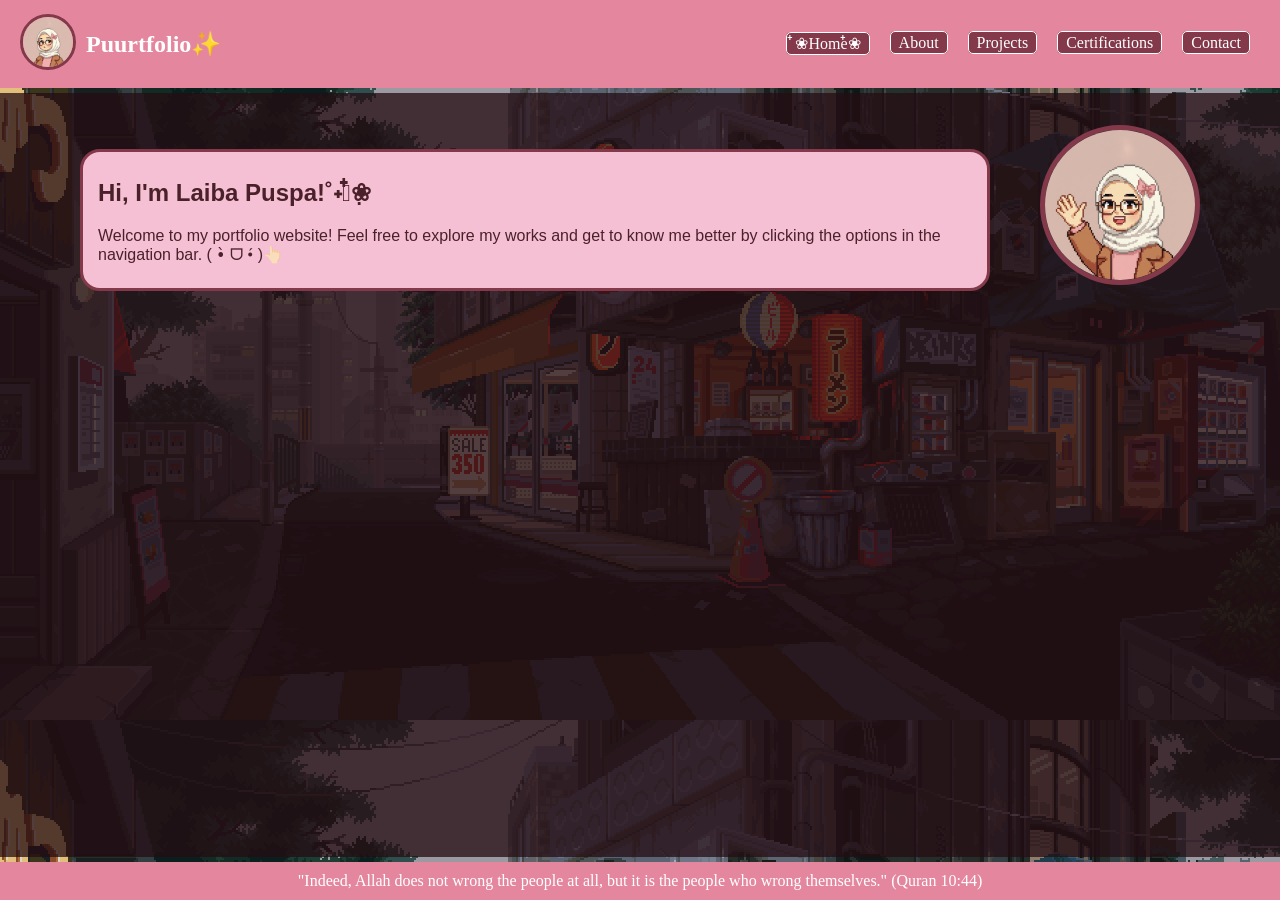
<file: index.html>
<!DOCTYPE html>
<html lang="en">
<head>
    <meta charset="UTF-8">
    <meta http-equiv="refresh" content="0;url=home.html">
    <title>Redirecting...</title>
</head>
<body>
    <p>If you are not redirected automatically, <a href="home.html">click here</a>.</p>
</body>
</html>
</file>
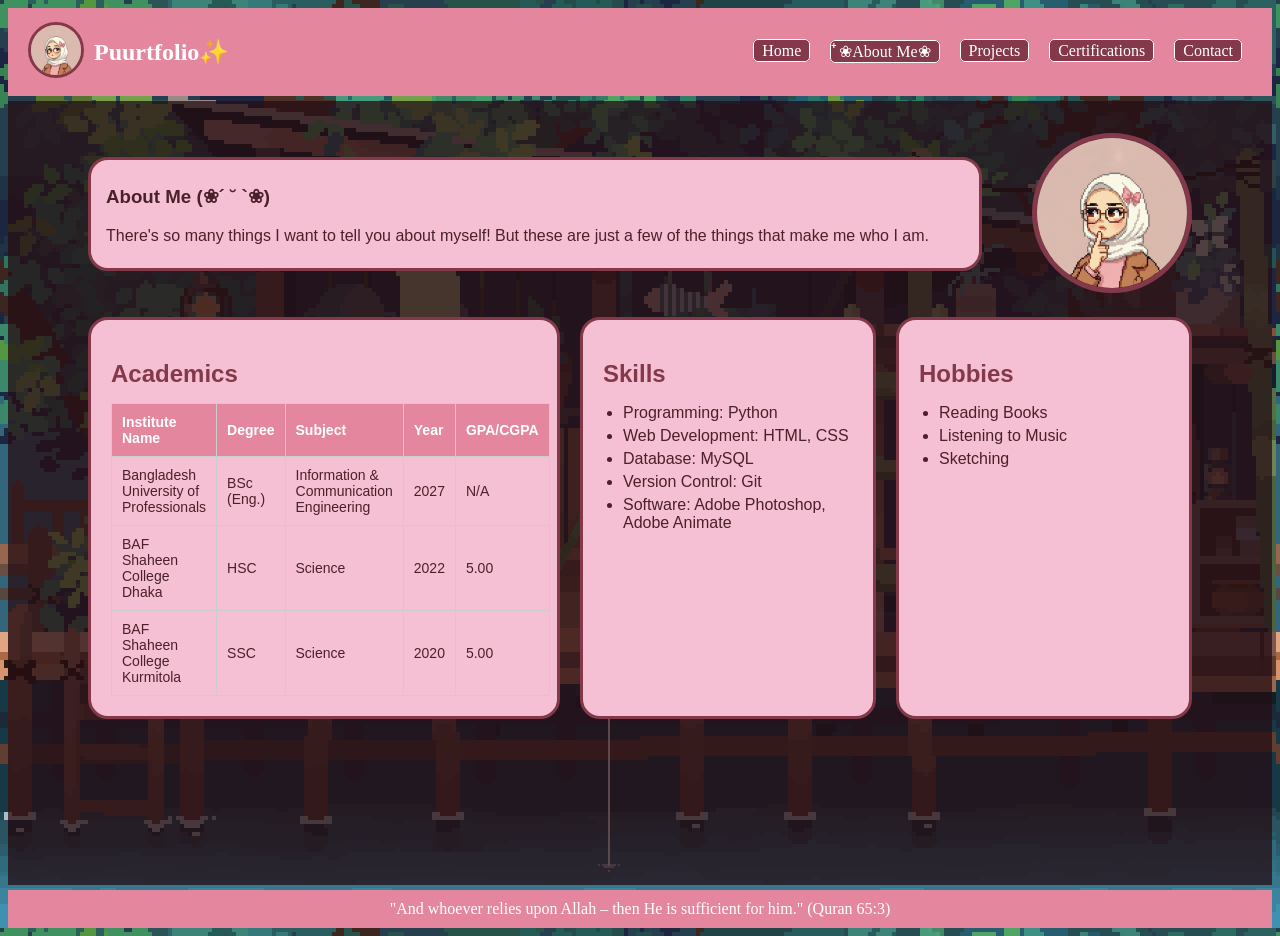
<file: about.html>
<!DOCTYPE html>
<html lang="en">
<head>
    <meta charset="UTF-8">
    <meta name="viewport" content="width=device-width, initial-scale=1.0">
    <link rel="stylesheet" href="about.css">
    <title>About Me</title>
</head>
<body>
    <nav class="nav">
        <a href="greet.html"><img src="Images/profile.jpg" alt="" class="icon"></a>
        <h1 class="nav-title">Puurtfolio✨</h1>
        <ul class="nav-list">
            <li><a href="home.html" class="nav-options">Home</a></li>
            <li><a href="about.html" class="nav-options">໋❀About Me❀</a></li>
            <li><a href="projects.html" class="nav-options">Projects</a></li>
            <li><a href="certifications.html" class="nav-options">Certifications</a></li>
            <li><a href="contact.html" class="nav-options">Contact</a></li>
        </ul>
    </nav>
    <section class="body-container">
        <section class="msg">
            <div class="message-container">
                <h1 class="message-head">About Me (❀´ ˘ `❀)</h1>
                <p class="message">There's so many things I want to tell you about myself! But these are just a few of the things that make me who I am.</p>
            </div>
        <div>
            <img src="Images/dp_think.png" alt="Profile Picture" class="dp">
        </div>
        </section>
<section class="about-me">

<div class="about-card">
<h2>Academics</h2>

<table>
<tr>
<th>Institute Name</th>
<th>Degree</th>
<th>Subject</th>
<th>Year</th>
<th>GPA/CGPA</th>
</tr>

<tr>
<td>Bangladesh University of Professionals</td>
<td>BSc (Eng.)</td>
<td>Information & Communication Engineering</td>
<td>2027</td>
<td>N/A</td>
</tr>

<tr>
<td>BAF Shaheen College Dhaka</td>
<td>HSC</td>
<td>Science</td>
<td>2022</td>
<td>5.00</td>
</tr>

<tr>
<td>BAF Shaheen College Kurmitola</td>
<td>SSC</td>
<td>Science</td>
<td>2020</td>
<td>5.00</td>
</tr>
</table>
</div>


<div class="about-card">
<h2>Skills</h2>

<ul>
<li>Programming: Python</li>
<li>Web Development: HTML, CSS</li>
<li>Database: MySQL</li>
<li>Version Control: Git</li>
<li>Software: Adobe Photoshop, Adobe Animate</li>
</ul>

</div>


<div class="about-card">
<h2>Hobbies</h2>

<ul>
<li>Reading Books</li>
<li>Listening to Music</li>
<li>Sketching</li>
</ul>

</div>

</section>
    </section>

    <footer class="footer">"And whoever relies upon Allah – then He is sufficient for him." (Quran 65:3)</footer>
</body>
</html>
</file>
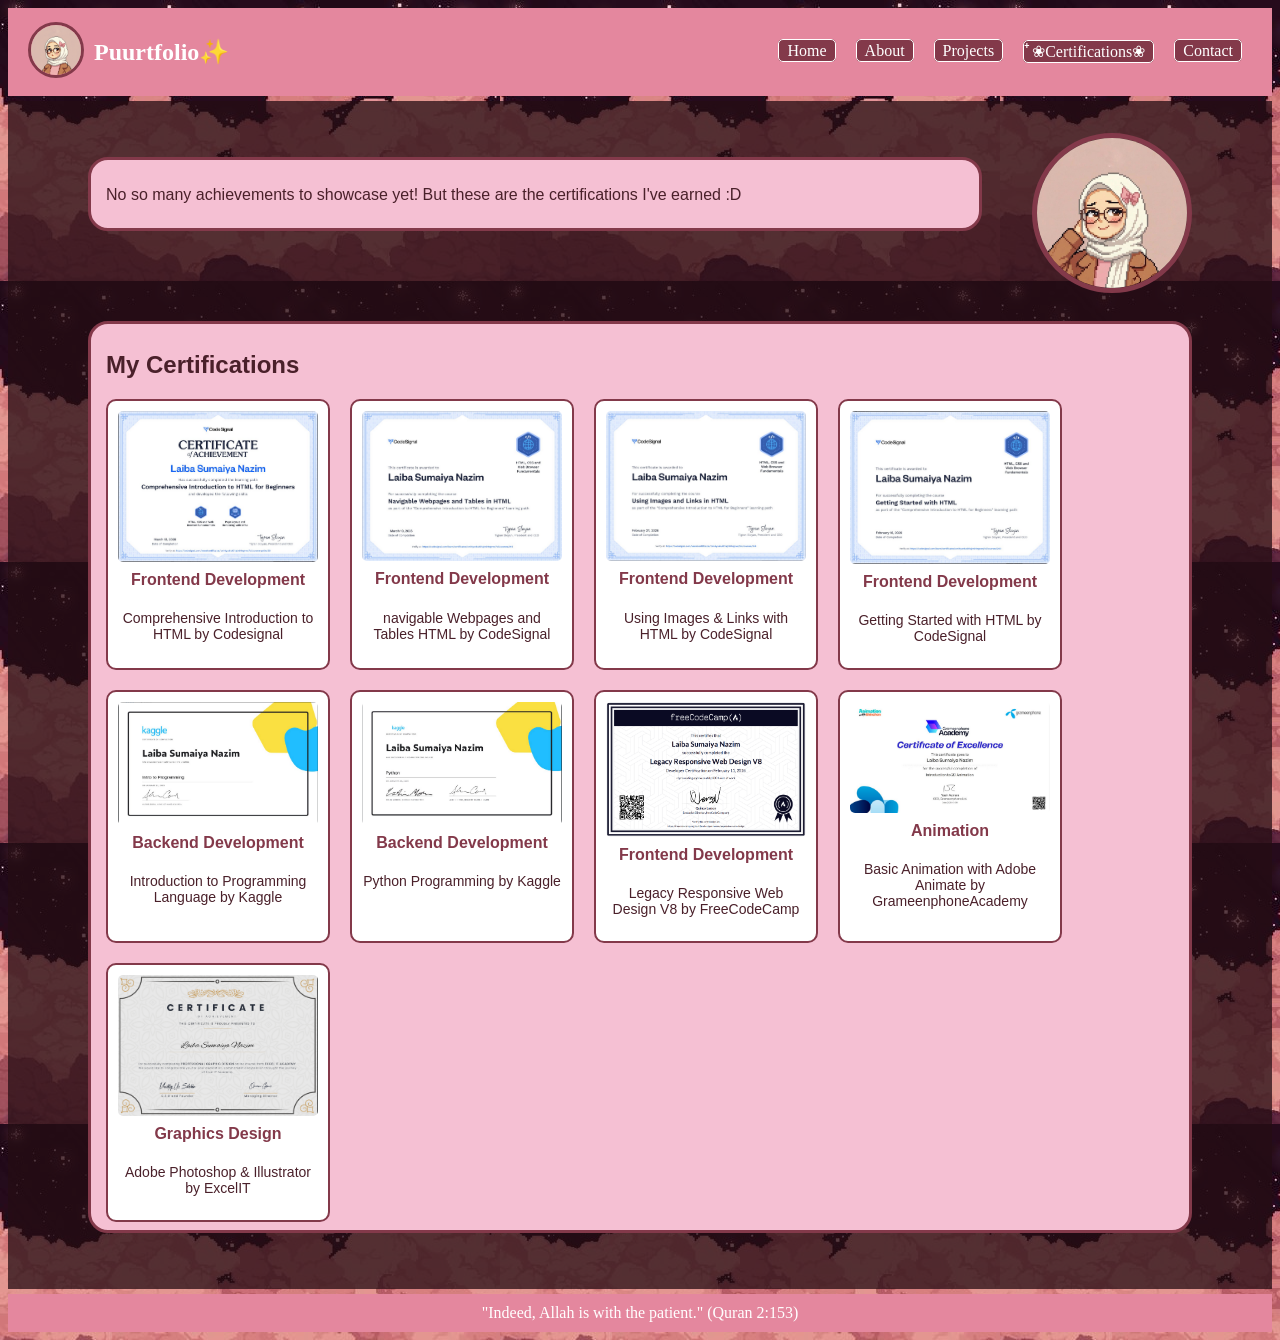
<file: certifications.html>
<!DOCTYPE html>
<html lang="en">
<head>
    <meta charset="UTF-8">
    <meta name="viewport" content="width=device-width, initial-scale=1.0">
    <link rel="stylesheet" href="certifications.css">
    <title>Certifications</title>
</head>
<body>
    <nav class="nav">
        <a href="greet.html"><img src="Images/profile.jpg" alt="" class="icon"></a>
        <h1 class="nav-title">Puurtfolio✨</h1>
        <ul class="nav-list">
            <li><a href="home.html" class="nav-options">Home</a></li>
            <li><a href="about.html" class="nav-options">About</a></li>
            <li><a href="projects.html" class="nav-options">Projects</a></li>
            <li><a href="certifications.html" class="nav-options">໋❀Certifications❀</a></li>
            <li><a href="contact.html" class="nav-options">Contact</a></li>
        </ul>
    </nav>
    <section class="body-container">
        <section class="msg">
            <div class="message-container">
            <h1 class="message-head"></h1>
            <p class="message">No so many achievements to showcase yet! But these are the certifications I've earned :D</p>
        </div>
        <div>
            <img src="Images/dp_cer.jpeg" alt="Profile Picture" class="dp">
        </div>
        </section>
    <section class="certifications">
        <h2>My Certifications</h2>
        <div class="cert-container">
        <div class="cert-card">
            <img src="Images/c1.png" class="cert-img">
            <h4>Frontend Development</h4>
            <p>Comprehensive Introduction to HTML by Codesignal</p>
        </div>
        <div class="cert-card">
            <img src="Images/c2.png" class="cert-img">
            <h4>Frontend Development</h4>
            <p>navigable Webpages and Tables HTML by CodeSignal</p>
        </div>
        <div class="cert-card">
            <img src="Images/c3.png" class="cert-img">
            <h4>Frontend Development</h4>
            <p>Using Images & Links with HTML by CodeSignal</p>
        </div>
        <div class="cert-card">
            <img src="Images/c4.png" class="cert-img">
            <h4>Frontend Development</h4>
            <p>Getting Started with HTML by CodeSignal</p>
        </div>
        <div class="cert-card">
            <img src="Images/c5.png" class="cert-img">
            <h4>Backend Development</h4>
            <p>Introduction to Programming Language by Kaggle</p>
        </div>
        <div class="cert-card">
            <img src="Images/c6.png" class="cert-img">
            <h4>Backend Development</h4>
            <p>Python Programming by Kaggle</p>
        </div>
        <div class="cert-card">
            <img src="Images/c8.png" class="cert-img">
            <h4>Frontend Development</h4>
            <p>Legacy Responsive Web Design V8 by FreeCodeCamp</p>
        </div>
        <div class="cert-card">
            <img src="Images/c7.png" class="cert-img">
            <h4>Animation</h4>
            <p>Basic Animation with Adobe Animate by GrameenphoneAcademy</p>
        </div>
        <div class="cert-card">
            <img src="Images/c9.png" class="cert-img">
            <h4>Graphics Design</h4>
            <p>Adobe Photoshop & Illustrator by ExcelIT</p>
        </div>
        </div>
    </section>
    </section>

    <footer class="footer">"Indeed, Allah is with the patient." (Quran 2:153)</footer>
</body>
</html>
</file>
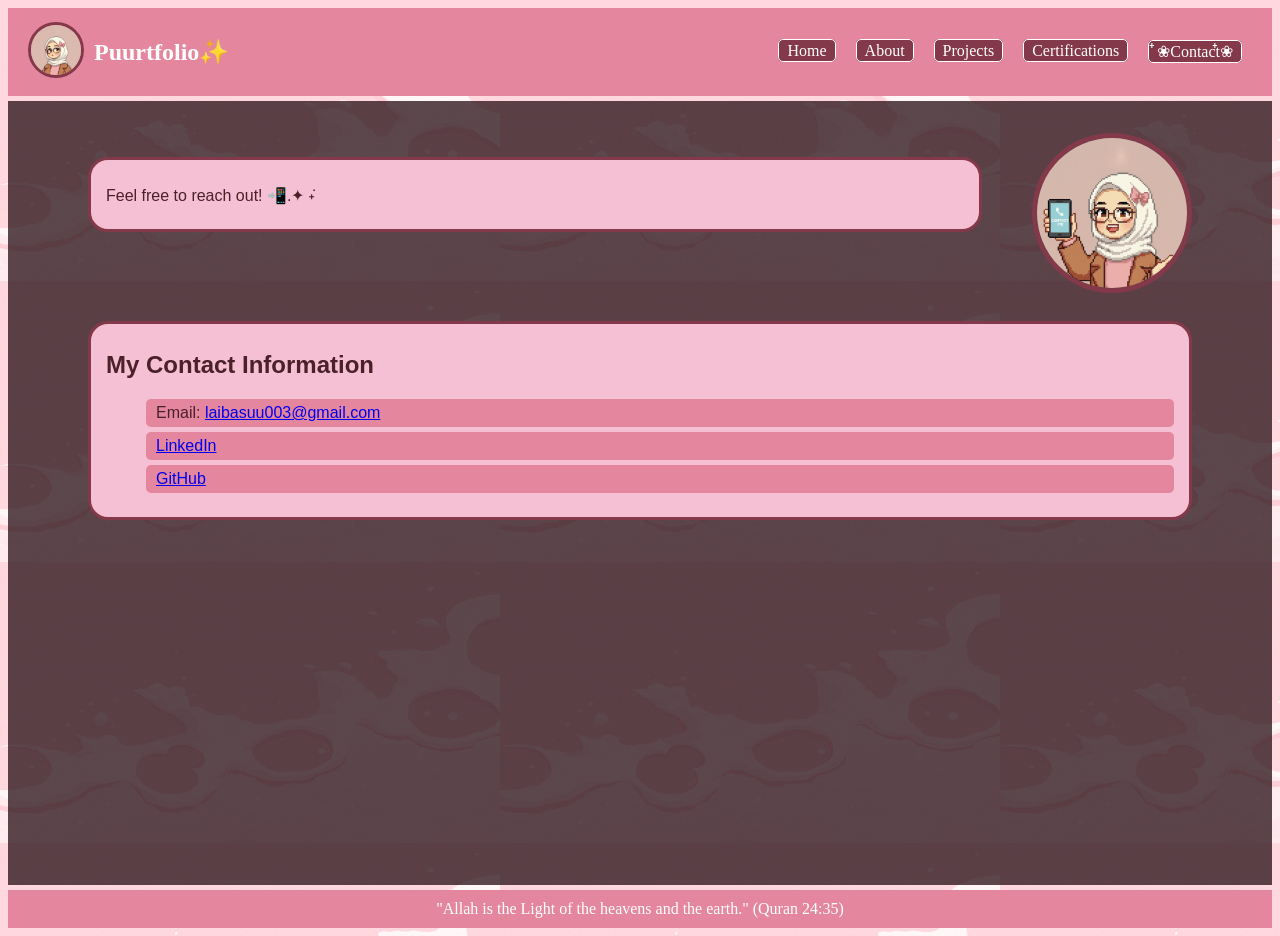
<file: contact.html>
<!DOCTYPE html>
<html lang="en">
<head>
    <meta charset="UTF-8">
    <meta name="viewport" content="width=device-width, initial-scale=1.0">
    <link rel="stylesheet" href="contact.css">
    <title>Contact</title>
</head>
<body>
    <nav class="nav">
        <a href="greet.html"><img src="Images/profile.jpg" alt="" class="icon"></a>
        <h1 class="nav-title">Puurtfolio✨</h1>
        <ul class="nav-list">
            <li><a href="home.html" class="nav-options">Home</a></li>
            <li><a href="about.html" class="nav-options">About</a></li>
            <li><a href="projects.html" class="nav-options">Projects</a></li>
            <li><a href="certifications.html" class="nav-options">Certifications</a></li>
            <li><a href="contact.html" class="nav-options">໋❀Contact໋❀</a></li>
        </ul>
    </nav>
    <section class="body-container">
        <section class="msg">
            <div class="message-container">
            <h1 class="message-head"></h1>
            <p class="message">Feel free to reach out! 📲.✦ ݁˖</p>
        </div>
        <div>
            <img src="Images/dp_contact.png" alt="Profile Picture" class="dp">
        </div>
        </section>
        <section class="projects">
            <h2>My Contact Information</h2>

            <div>
                <ul>
                    <li class="contact-list">Email: <a href="mailto:laibasuu003@gmail.com" target="_blank">laibasuu003@gmail.com</a></li>
                    <li class="contact-list"><a href="https://www.linkedin.com/in/puuumeow/" target="_blank">LinkedIn</a></li>
                    <li class="contact-list"><a href="https://www.github.com/puuumeow" target="_blank">GitHub</a></li>
                </ul>

            </div>
        </section>
    </section>

    <footer class="footer">"Allah is the Light of the heavens and the earth." (Quran 24:35)</footer>
</body>
</html>
</file>
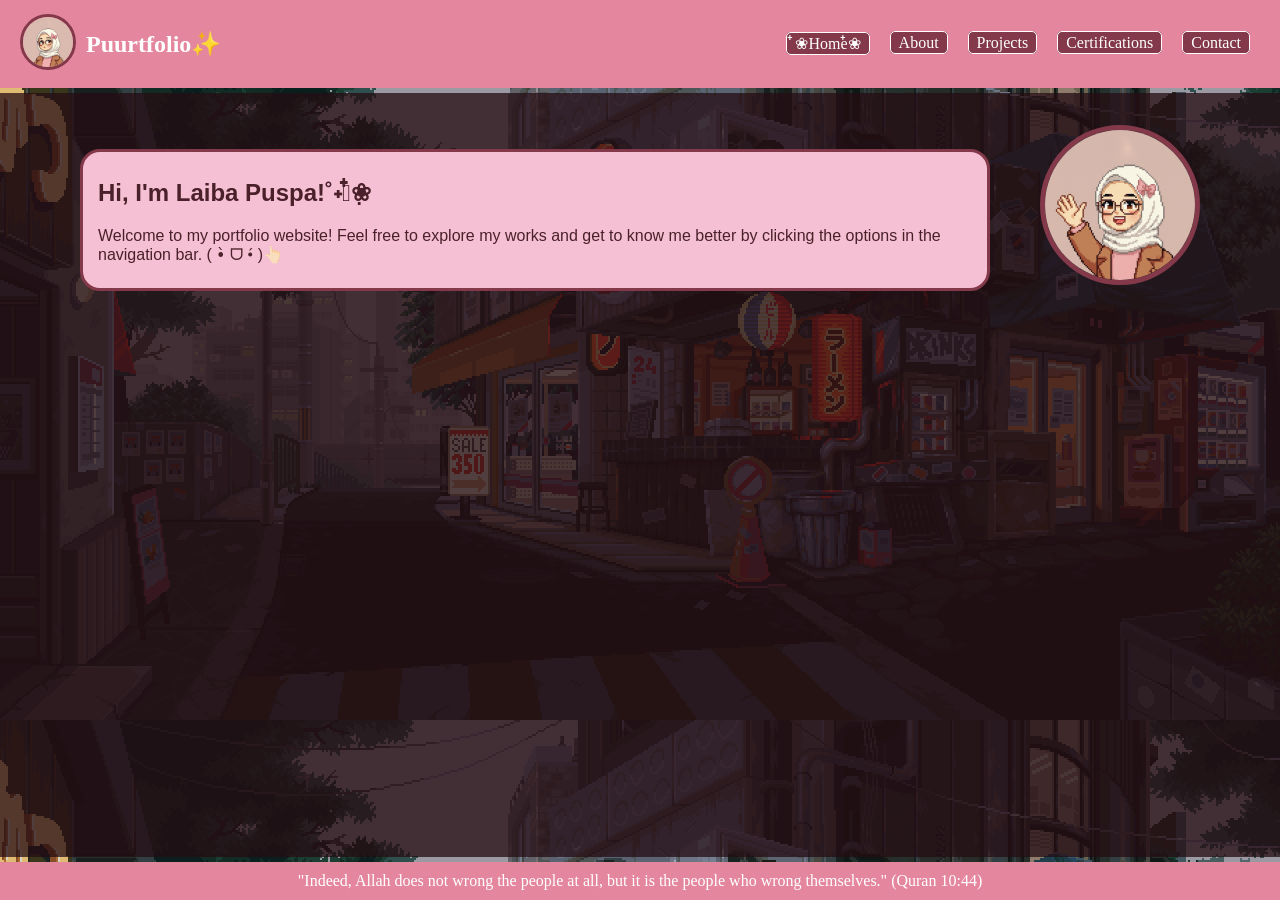
<file: home.html>
<!DOCTYPE html>
<html lang="en">
<head>
    <meta charset="UTF-8">
    <meta name="viewport" content="width=device-width, initial-scale=1.0">
    <link rel="stylesheet" href="home.css">
    <title>Home</title>
</head>
<body>
    <nav class="nav">
        <a href="greet.html"><img src="Images/profile.jpg" alt="" class="icon"></a>
        <h1 class="nav-title">Puurtfolio✨</h1>
        <ul class="nav-list">
            <li><a href="home.html" class="nav-options">໋❀Home໋❀</a></li>
            <li><a href="about.html" class="nav-options">About</a></li>
            <li><a href="projects.html" class="nav-options">Projects</a></li>
            <li><a href="certifications.html" class="nav-options">Certifications</a></li>
            <li><a href="contact.html" class="nav-options">Contact</a></li>
        </ul>
    </nav>
    <section class="body-container">
        <div class="message-container">
            <h1 class="message-head">Hi, I'm Laiba Puspa!˚˖𓍢ִ໋❀</h1>
            <p class="message">Welcome to my portfolio website! Feel free to explore my works and get to know me better by clicking the options in the navigation bar. (  •̀ ᗜ •́  )👆🏻</p>
        </div>
        <div>
            <img src="Images/dp_greet.png" alt="Profile Picture" class="dp">
        </div>
    </section>

    <footer class="footer">"Indeed, Allah does not wrong the people at all, but it is the people who wrong themselves." (Quran 10:44)</footer>
</body>
</html>
</file>
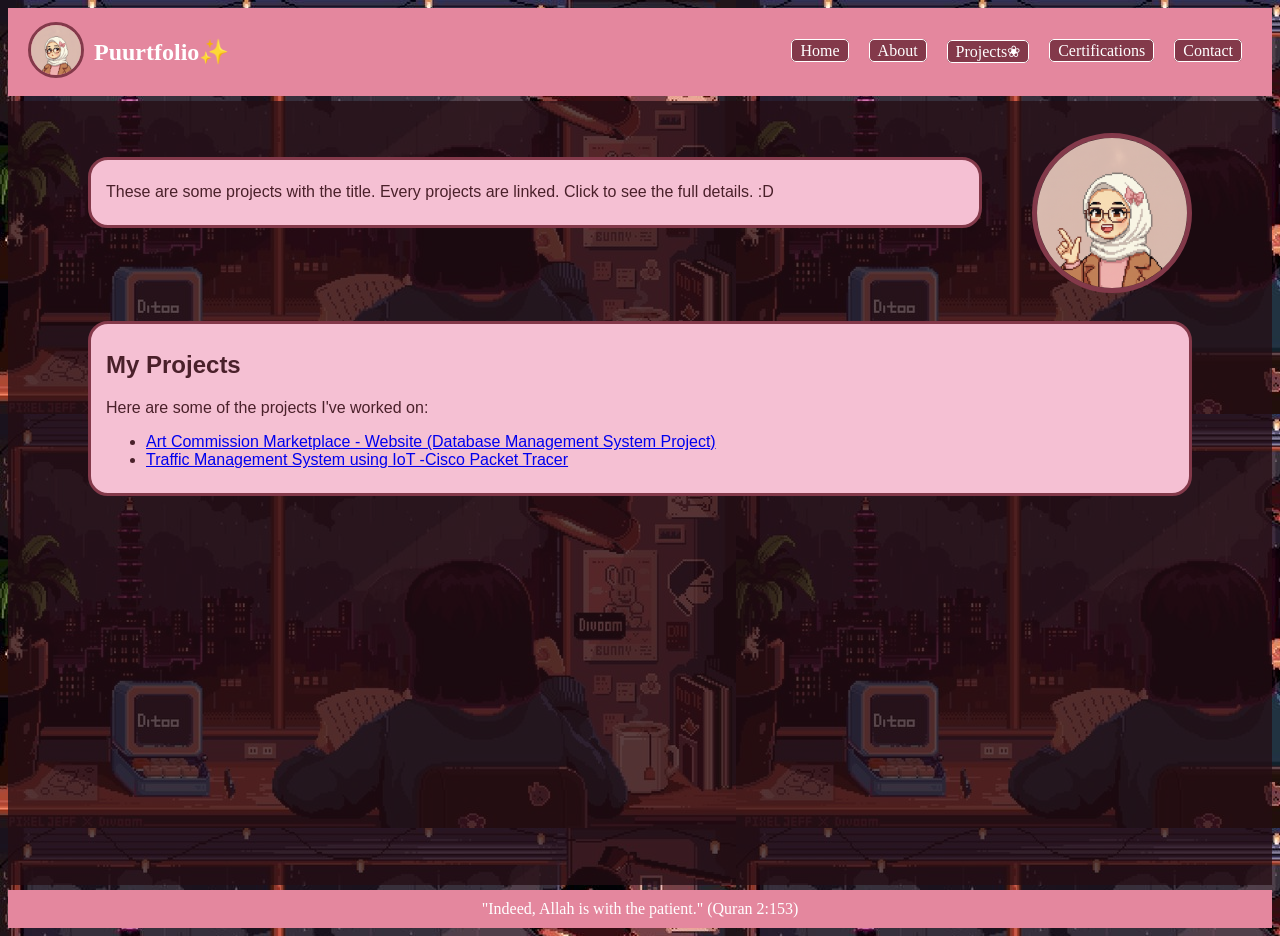
<file: projects.html>
<!DOCTYPE html>
<html lang="en">
<head>
    <meta charset="UTF-8">
    <meta name="viewport" content="width=device-width, initial-scale=1.0">
    <link rel="stylesheet" href="projects.css">
    <title>Home</title>
</head>
<body>
    <nav class="nav">
        <a href="greet.html"><img src="Images/profile.jpg" alt="" class="icon"></a>
        <h1 class="nav-title">Puurtfolio✨</h1>
        <ul class="nav-list">
            <li><a href="home.html" class="nav-options">Home</a></li>
            <li><a href="about.html" class="nav-options">About</a></li>
            <li><a href="projects.html" class="nav-options">Projects❀</a></li>
            <li><a href="certifications.html" class="nav-options">Certifications</a></li>
            <li><a href="contact.html" class="nav-options">Contact</a></li>
        </ul>
    </nav>
    <section class="body-container">
        <section class="msg">
            <div class="message-container">
            <p class="message">These are some projects with the title. Every projects are linked. Click to see the full details. :D </p>
        </div>
        <div>
            <img src="Images/dp_about.png" alt="Profile Picture" class="dp">
        </div>
        </section>
        <section class="projects">
            <h2>My Projects</h2>
            <p>Here are some of the projects I've worked on:</p>
            <div>
                <ul>
                    <li><a href="https://github.com/puuumeow/ArtBlossoms" target="_blank">Art Commission Marketplace - Website (Database Management System Project)</a></li>
                    <li><a href="https://www.linkedin.com/feed/update/urn:li:activity:7365780467582726146/" target="_blank">Traffic Management System using IoT -Cisco Packet Tracer</a></li>
                </ul>

            </div>
        </section>
    </section>

    <footer class="footer">"Indeed, Allah is with the patient." (Quran 2:153)</footer>
</body>
</html>
</file>
<file: about.css>
body{
    background-image: url(Images/gif\(2\).gif);
}
.icon{
    width: 50px;
    height: 50px;
    border-radius: 50%;
    border-style: solid;
    border-color: #83394A;
    margin-right: 10px;
}
.nav-title{
    display: flex;
    align-items: center;
    font-family: cursive;
}
.icon:hover{
    height: 55px;
    width: 55px;
}
.nav{
    display: flex;
    align-items: center;
    padding: 10px 20px;
    background-color: #E4879E;
    color: white;
}
.nav-list{
    list-style: none;
    display: flex;
    margin-left: auto;
}
.nav-options{
    color: white;
    text-decoration: none;
    margin: 0 10px;
    background-color: #83394A;
    padding: 2px 8px;
    border-radius: 5px;
    border-style: solid;
    border-width: 1px;
    border-color: #FFFFFF;
}
.nav-options:hover{
    background-color: white;
    color: #83394A;
}
.body-container{
    min-height: 80vh;
    background-color: rgba(37, 13, 19, 0.75);
    margin: 5px 0px;
    color: #4a202a;
    padding: 2rem 5rem;
}
.msg{
    display: flex;
    align-items:self-start;
    justify-content: space-between;
}
.message-container{
    background-color: #F5C0D3;
    padding: 7.5px 15px;
    margin: 1.5rem 0rem;
    border-radius: 20px;
    border-style: solid;
    border-color: #83394A;
    flex: 80%;
    font-family: "Comic Sans MS", cursive, sans-serif;
}
.dp{
    margin-left: 50px;
    height: 150px;
    width: 150px;
    border-radius: 50%;
    border: 5px solid #83394A;
}
.footer{
    text-align: center;
    padding: 10px;
    background-color: #e4879e;
    color: white;
}
.skills{
    text-decoration: none;
    font-family: "Comic Sans MS", cursive, sans-serif;
    background-color: #e4879e;
    padding: .5rem 1rem;
    border-radius: 5px;
    border-style: solid;
    border-width: 3px;
    border-color: #83394A;
}

table{
width:100%;
border-collapse:collapse;
margin-top:15px;
font-size:14px;
}

    th, td{
    border:1px solid #ccc;
    padding:10px;
    text-align:left;
    font-family: "Comic Sans MS", cursive, sans-serif;
    }

    th{
    background:#E4879E;
    color:white;
    }




.about-me{
display:grid;
grid-template-columns: 2fr 1fr 1fr;
gap:20px;
margin-top:20px;
}

.about-card{
background:#F5C0D3;
padding:20px;
border-radius:20px;
border:3px solid #83394A;
font-family:"Comic Sans MS", cursive, sans-serif;
flex:1;
min-width:250px;
overflow:hidden;
}

.about-card h2{
margin-bottom:10px;
color:#83394A;
}

.about-card ul{
padding-left:20px;
}

.about-card li{
margin-bottom:5px;
}
</file>
<file: certifications.css>
body{
    background-image: url(Images/48c7ac4f99de4a97b345015f823d3225.jpg);
}
.icon{
    width: 50px;
    height: 50px;
    border-radius: 50%;
    border-style: solid;
    border-color: #83394A;
    margin-right: 10px;
}
.nav-title{
    display: flex;
    align-items: center;
    font-family: cursive;
}
.icon:hover{
    height: 55px;
    width: 55px;
}
.nav{
    display: flex;
    align-items: center;
    padding: 10px 20px;
    background-color: #E4879E;
    color: white;
}
.nav-list{
    list-style: none;
    display: flex;
    margin-left: auto;
}
.nav-options{
    color: white;
    text-decoration: none;
    margin: 0 10px;
    background-color: #83394A;
    padding: 2px 8px;
    border-radius: 5px;
    border-style: solid;
    border-width: 1px;
    border-color: #FFFFFF;
}
.nav-options:hover{
    background-color: white;
    color: #83394A;
}
.body-container{
    min-height: 80vh;
    background-color: rgba(37, 13, 19, 0.75);
    margin: 5px 0px;
    color: #4a202a;
    padding: 2rem 5rem;
}
.msg{
    display: flex;
    align-items:self-start;
    justify-content: space-between;
}
.message-container{
    background-color: #F5C0D3;
    padding: 7.5px 15px;
    margin: 1.5rem 0rem;
    border-radius: 20px;
    border-style: solid;
    border-color: #83394A;
    flex: 80%;
    font-family: "Comic Sans MS", cursive, sans-serif;
}
.dp{
    margin-left: 50px;
    height: 150px;
    width: 150px;
    border-radius: 50%;
    border: 5px solid #83394A;
}
.footer{
    text-align: center;
    padding: 10px;
    background-color: #e4879e;
    color: white;
}
.certifications{
    background-color: #F5C0D3;
    padding: 7.5px 15px;
    margin: 1.5rem 0rem;
    border-radius: 20px;
    border-style: solid;
    border-color: #83394A;
    font-family: "Comic Sans MS", cursive, sans-serif;
}
.cert-container{
display:flex;
flex-wrap:wrap;
gap:20px;
margin-top:20px;
}

.cert-card{
width:200px;
background:white;
border-radius:10px;
padding:10px;
border:2px solid #83394A;
text-align:center;
transition:0.3s;
}

.cert-card:hover{
transform:scale(1.05);
}

.cert-img{
width:100%;
border-radius:5px;
}

.cert-card h4{
color:#83394A;
margin-top:5px;
}

.cert-card p{
font-size:14px;
}
</file>
<file: contact.css>
body{
    background-image: url(Images/wave.gif);
}
.icon{
    width: 50px;
    height: 50px;
    border-radius: 50%;
    border-style: solid;
    border-color: #83394A;
    margin-right: 10px;
}
.nav-title{
    display: flex;
    align-items: center;
    font-family: cursive;
}
.icon:hover{
    height: 55px;
    width: 55px;
}
.nav{
    display: flex;
    align-items: center;
    padding: 10px 20px;
    background-color: #E4879E;
    color: white;
}
.nav-list{
    list-style: none;
    display: flex;
    margin-left: auto;
}
.nav-options{
    color: white;
    text-decoration: none;
    margin: 0 10px;
    background-color: #83394A;
    padding: 2px 8px;
    border-radius: 5px;
    border-style: solid;
    border-width: 1px;
    border-color: #FFFFFF;
}
.nav-options:hover{
    background-color: white;
    color: #83394A;
}
.body-container{
    height: 80vh;
    background-color: rgba(37, 13, 19, 0.75);
    margin: 5px 0px;
    color: #4a202a;
    padding: 2rem 5rem;
}
.msg{
    display: flex;
    align-items:self-start;
    justify-content: space-between;
}
.message-container{
    background-color: #F5C0D3;
    padding: 7.5px 15px;
    margin: 1.5rem 0rem;
    border-radius: 20px;
    border-style: solid;
    border-color: #83394A;
    flex: 80%;
    font-family: "Comic Sans MS", cursive, sans-serif;
}
.dp{
    margin-left: 50px;
    height: 150px;
    width: 150px;
    border-radius: 50%;
    border: 5px solid #83394A;
}
.footer{
    text-align: center;
    padding: 10px;
    background-color: #e4879e;
    color: white;
}
.projects{
    background-color: #F5C0D3;
    padding: 7.5px 15px;
    margin: 1.5rem 0rem;
    border-radius: 20px;
    border-style: solid;
    border-color: #83394A;
    font-family: "Comic Sans MS", cursive, sans-serif;
}
.contact-list{
    list-style: none;
    text-decoration: none;
    background-color: #e4879e;
    padding: 5px 10px;
    margin: 5px 0;
    border-radius: 5px;
}
</file>
<file: home.css>
body {
    display: flex;
    flex-direction: column;
    min-height: 100vh; /* full viewport height */
    margin: 0;
    background-image: url(Images/gif\(4\).gif);
}
.icon{
    width: 50px;
    height: 50px;
    border-radius: 50%;
    border-style: solid;
    border-color: #83394A;
    margin-right: 10px;
}
.nav-title{
    display: flex;
    align-items: center;
    font-family: cursive;
}
.icon:hover{
    height: 55px;
    width: 55px;
}
.nav{
    display: flex;
    align-items: center;
    padding: 10px 20px;
    background-color: #E4879E;
    color: white;
}
.nav-list{
    list-style: none;
    display: flex;
    margin-left: auto;
}
.nav-options{
    color: white;
    text-decoration: none;
    margin: 0 10px;
    background-color: #83394A;
    padding: 2px 8px;
    border-radius: 5px;
    border-style: solid;
    border-width: 1px;
    border-color: #FFFFFF;
}
.nav-options:hover{
    background-color: white;
    color: #83394A;
}
.body-container {
    flex: 1; /* this pushes the footer down */
    display: flex;
    align-items: flex-start; /* fix the typo self-start → flex-start */
    justify-content: space-between;
    background-color: rgba(37, 13, 19, 0.75);
    margin: 5px 0px;
    color: #4a202a;
    padding: 2rem 5rem;
}
.message-container{
    background-color: #F5C0D3;
    padding: 7.5px 15px;
    margin: 1.5rem 0rem;
    border-radius: 20px;
    border-style: solid;
    border-color: #83394A;
    flex: 80%;
    font-family: "Comic Sans MS", cursive, sans-serif;
}
.dp{
    margin-left: 50px;
    height: 150px;
    width: 150px;
    border-radius: 50%;
    border: 5px solid #83394A;
}
.footer{
    text-align: center;
    padding: 10px;
    background-color: #e4879e;
    color: white;
}
</file>
<file: projects.css>
body{
    background-image: url(Images/22.jpg);
}
.icon{
    width: 50px;
    height: 50px;
    border-radius: 50%;
    border-style: solid;
    border-color: #83394A;
    margin-right: 10px;
}
.nav-title{
    display: flex;
    align-items: center;
    font-family: cursive;
}
.icon:hover{
    height: 55px;
    width: 55px;
}
.nav{
    display: flex;
    align-items: center;
    padding: 10px 20px;
    background-color: #E4879E;
    color: white;
}
.nav-list{
    list-style: none;
    display: flex;
    margin-left: auto;
}
.nav-options{
    color: white;
    text-decoration: none;
    margin: 0 10px;
    background-color: #83394A;
    padding: 2px 8px;
    border-radius: 5px;
    border-style: solid;
    border-width: 1px;
    border-color: #FFFFFF;
}
.nav-options:hover{
    background-color: white;
    color: #83394A;
}
.body-container{
    height: 80vh;
    background-color: rgba(37, 13, 19, 0.75);
    margin: 5px 0px;
    color: #4a202a;
    padding: 2rem 5rem;
}
.msg{
    display: flex;
    align-items:self-start;
    justify-content: space-between;
}
.message-container{
    background-color: #F5C0D3;
    padding: 7.5px 15px;
    margin: 1.5rem 0rem;
    border-radius: 20px;
    border-style: solid;
    border-color: #83394A;
    flex: 80%;
    font-family: "Comic Sans MS", cursive, sans-serif;
}
.dp{
    margin-left: 50px;
    height: 150px;
    width: 150px;
    border-radius: 50%;
    border: 5px solid #83394A;
}
.footer{
    text-align: center;
    padding: 10px;
    background-color: #e4879e;
    color: white;
}
.projects{
    background-color: #F5C0D3;
    padding: 7.5px 15px;
    margin: 1.5rem 0rem;
    border-radius: 20px;
    border-style: solid;
    border-color: #83394A;
    font-family: "Comic Sans MS", cursive, sans-serif;
}
</file>
